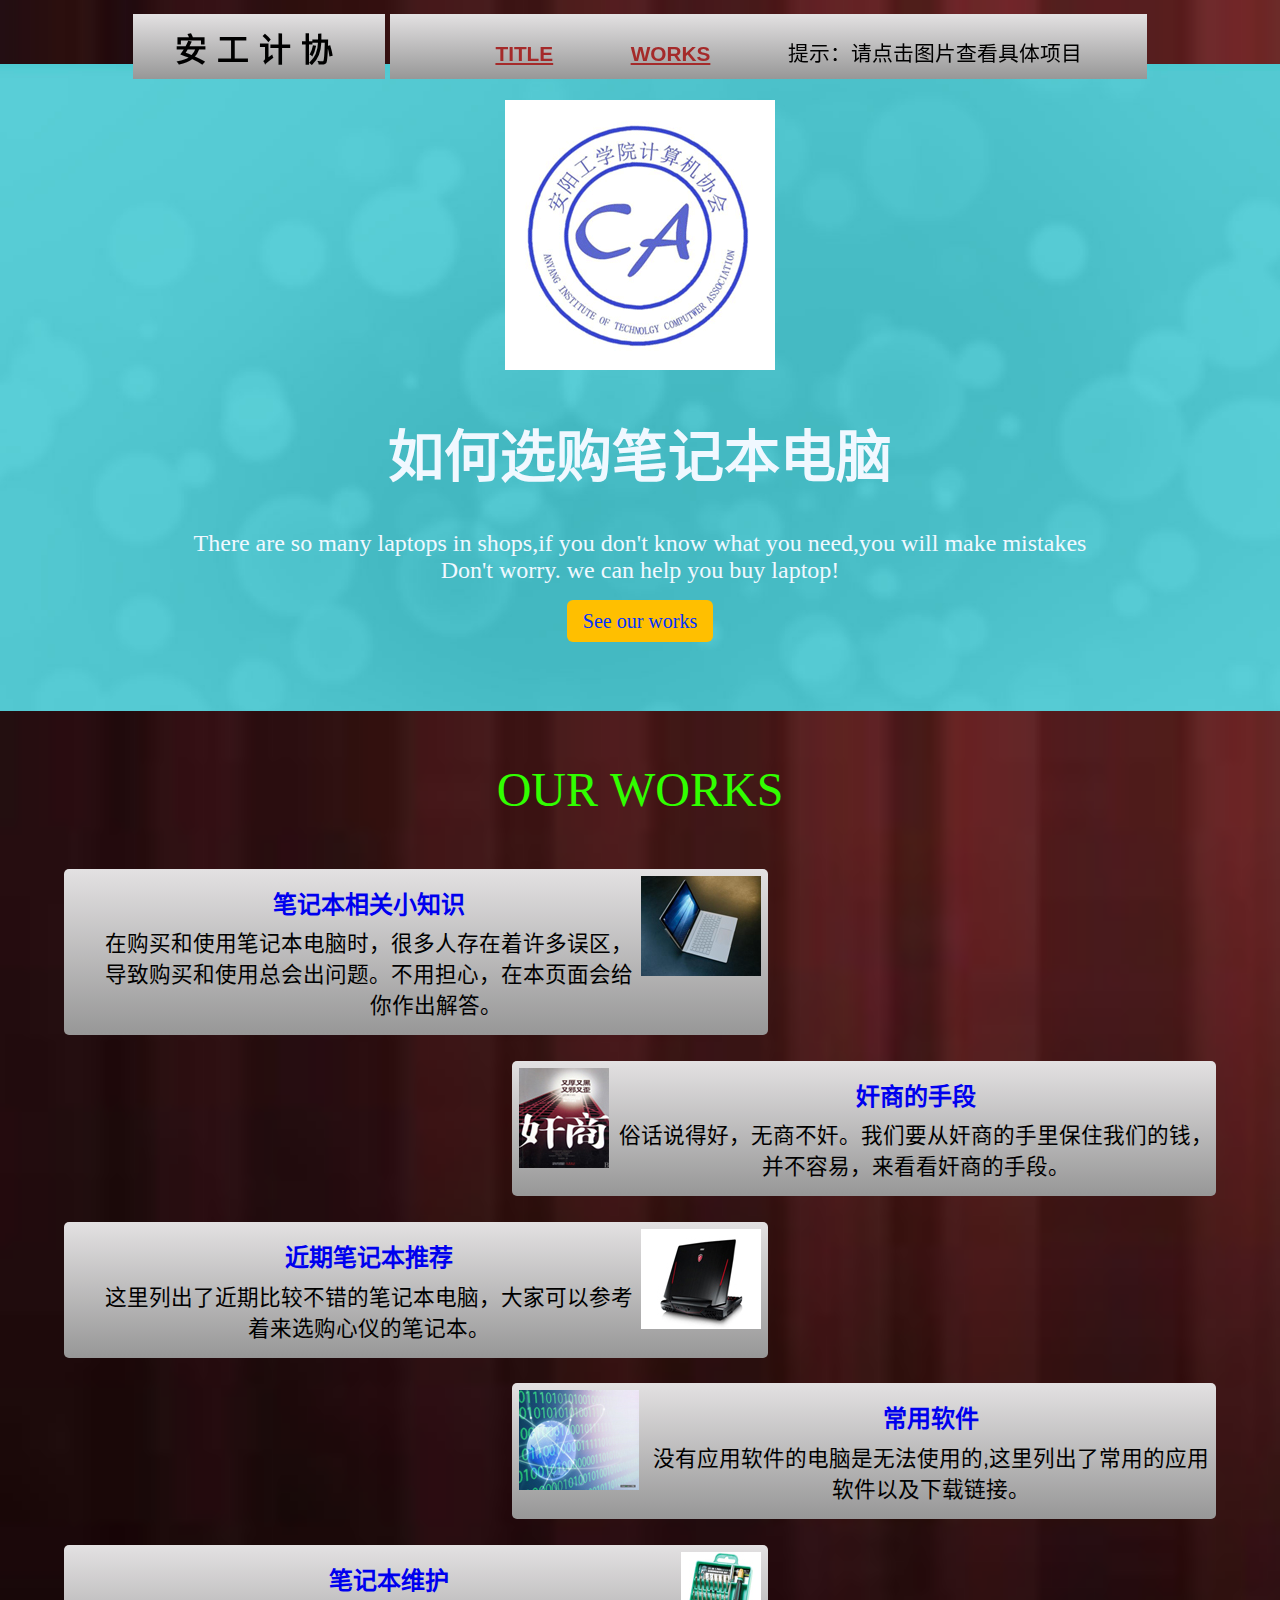
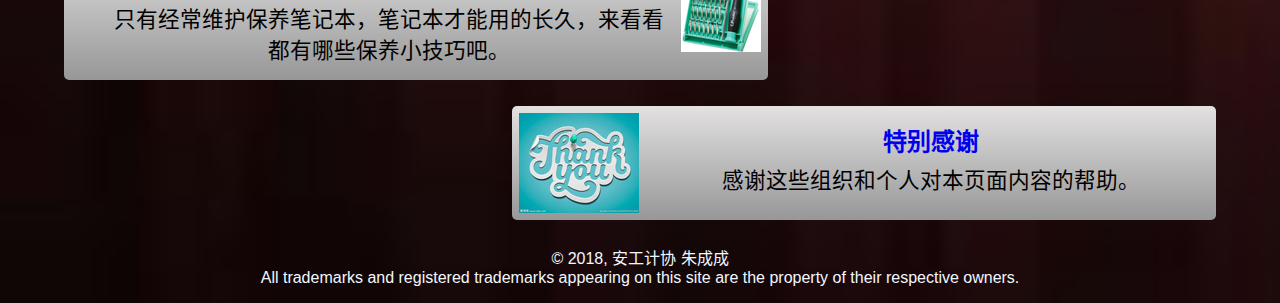
<file: index.html>
<!DOCTYPE html>
<html lang="zh-cn">

<head>
    <meta charset="UTF-8">
    <title>笔记本选购</title>
    <link rel="stylesheet" href="css/index.css">
    <link rel="icon" href="../favicon.ico" type="image/x-icon">
    <link rel="shortcut icon" href="../favicon.ico" type="image/x-icon">
</head>

<body>
    <div id="table1">
        <div class="line">
            <div id="header1">
                <h1>安工计协</h1>
            </div>
            <div id="header2">
                <ul>
                    <li class="b"><a href="#header">TITLE</a></li>
                    <li class="b"><a href="#works">WORKS</a></li>
                    <li>提示：请点击图片查看具体项目</li>
                </ul>
            </div>
        </div>
    </div>
    <div id="header">
        <img src="image/logo.gif" alt="计协标志">
        <h1>如何选购笔记本电脑</h1>
        <p>There are so many laptops in shops,if you don't know what you need,you will make mistakes
            <br> Don't worry. we can help you buy laptop!</p>
        <a href="#works" id="btn">See our works</a>
    </div>
    <div id="works">
        <h1>OUR&nbsp;WORKS</h1>
    </div>
    <div class="a">
        <a href="webs/knowledge.html" target="_self"><img src="image/surface-book.jpg" alt="微软最强笔记本surface book"></a>
        <ul>
            <h2><a href="webs/knowledge.html" target="_self">笔记本相关小知识</a></h2>
            <p>在购买和使用笔记本电脑时，很多人存在着许多误区，导致购买和使用总会出问题。不用担心，在本页面会给你作出解答。</p>
        </ul>
    </div>
    <div class="b">
        <a href="webs/profiteer.html" target="_self"><img src="image/jian-shang.jpg" alt=""></a>
        <ul>
            <h2><a href="webs/profiteer.html" target="_self">奸商的手段</a></h2>
            <p>俗话说得好，无商不奸。我们要从奸商的手里保住我们的钱，并不容易，来看看奸商的手段。</p>
        </ul>
    </div>
    <div class="a">
        <a href="webs/recommend.html" target="_self"><img src="image/GT80.jpg" alt="跨时代，里程碑式的游戏本"></a>
        <ul>
            <h2><a href="webs/recommend.html" target="_self">近期笔记本推荐</a></h2>
            <p>这里列出了近期比较不错的笔记本电脑，大家可以参考着来选购心仪的笔记本。</p>
        </ul>
    </div>
    <div class="b">
        <a href="webs/system.html" target="_self"><img src="image/system.jpg" alt=""></a>
        <ul>
            <h2><a href="webs/system.html" target="_self">常用软件</a></h2>
            <p>没有应用软件的电脑是无法使用的,这里列出了常用的应用软件以及下载链接。</p>
        </ul>
    </div>
    <div class="a">
        <a href="webs/care.html" target="_self"><img src="image/wei-hu.jpg" alt=""></a>
        <ul>
            <h2><a href="webs/care.html" target="_self">笔记本维护</a></h2>
            <p>只有经常维护保养笔记本，笔记本才能用的长久，来看看都有哪些保养小技巧吧。</p>
        </ul>
    </div>
    <div class="b">
        <a href="webs/thanks.html" target="_self"><img src="image/thanks.jpg" alt=""></a>
        <ul>
            <h2><a href="webs/thanks.html" target="_self">特别感谢</a></h2>
            <p>感谢这些组织和个人对本页面内容的帮助。</p>
        </ul>
    </div>
    <div id="footer">
        <p>© 2018, 安工计协 朱成成
            <br> All trademarks and registered trademarks appearing on this site are the property of their respective owners.</p>
    </div>
</body>

</html>
</file>
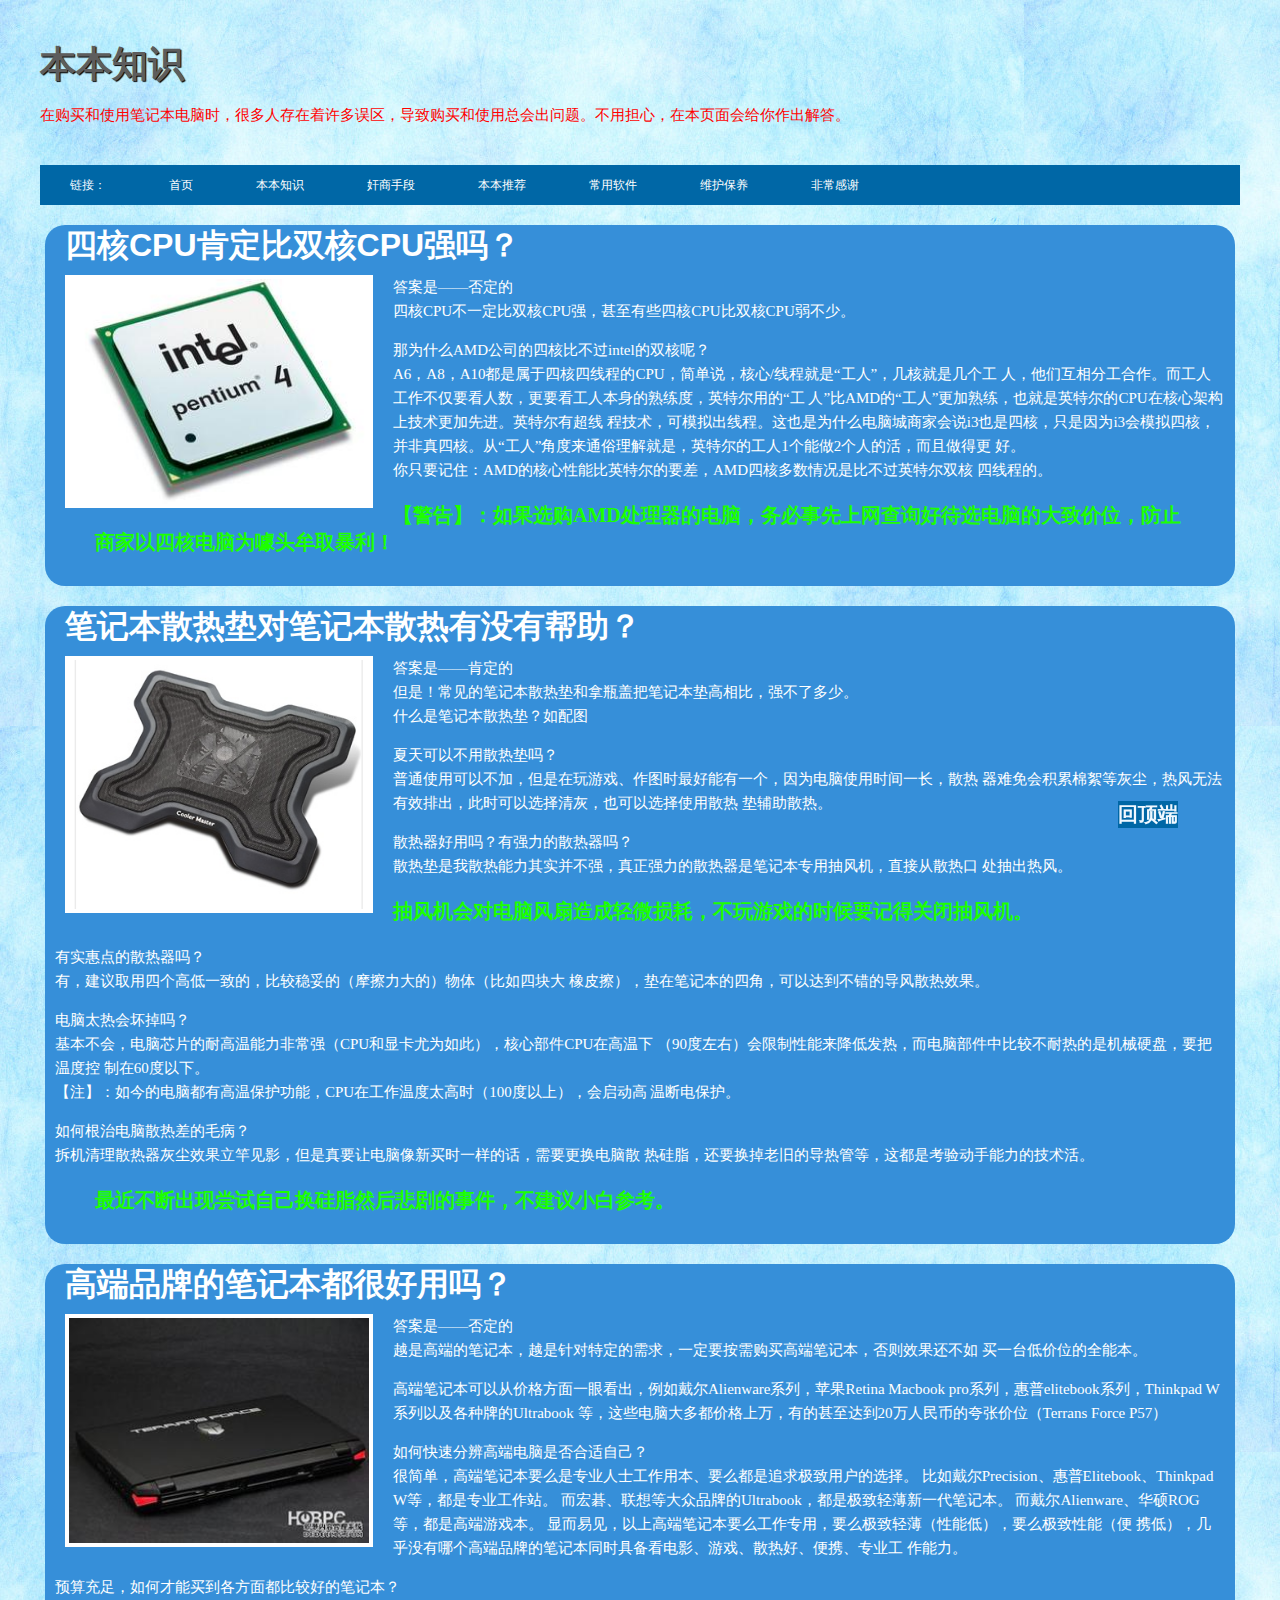
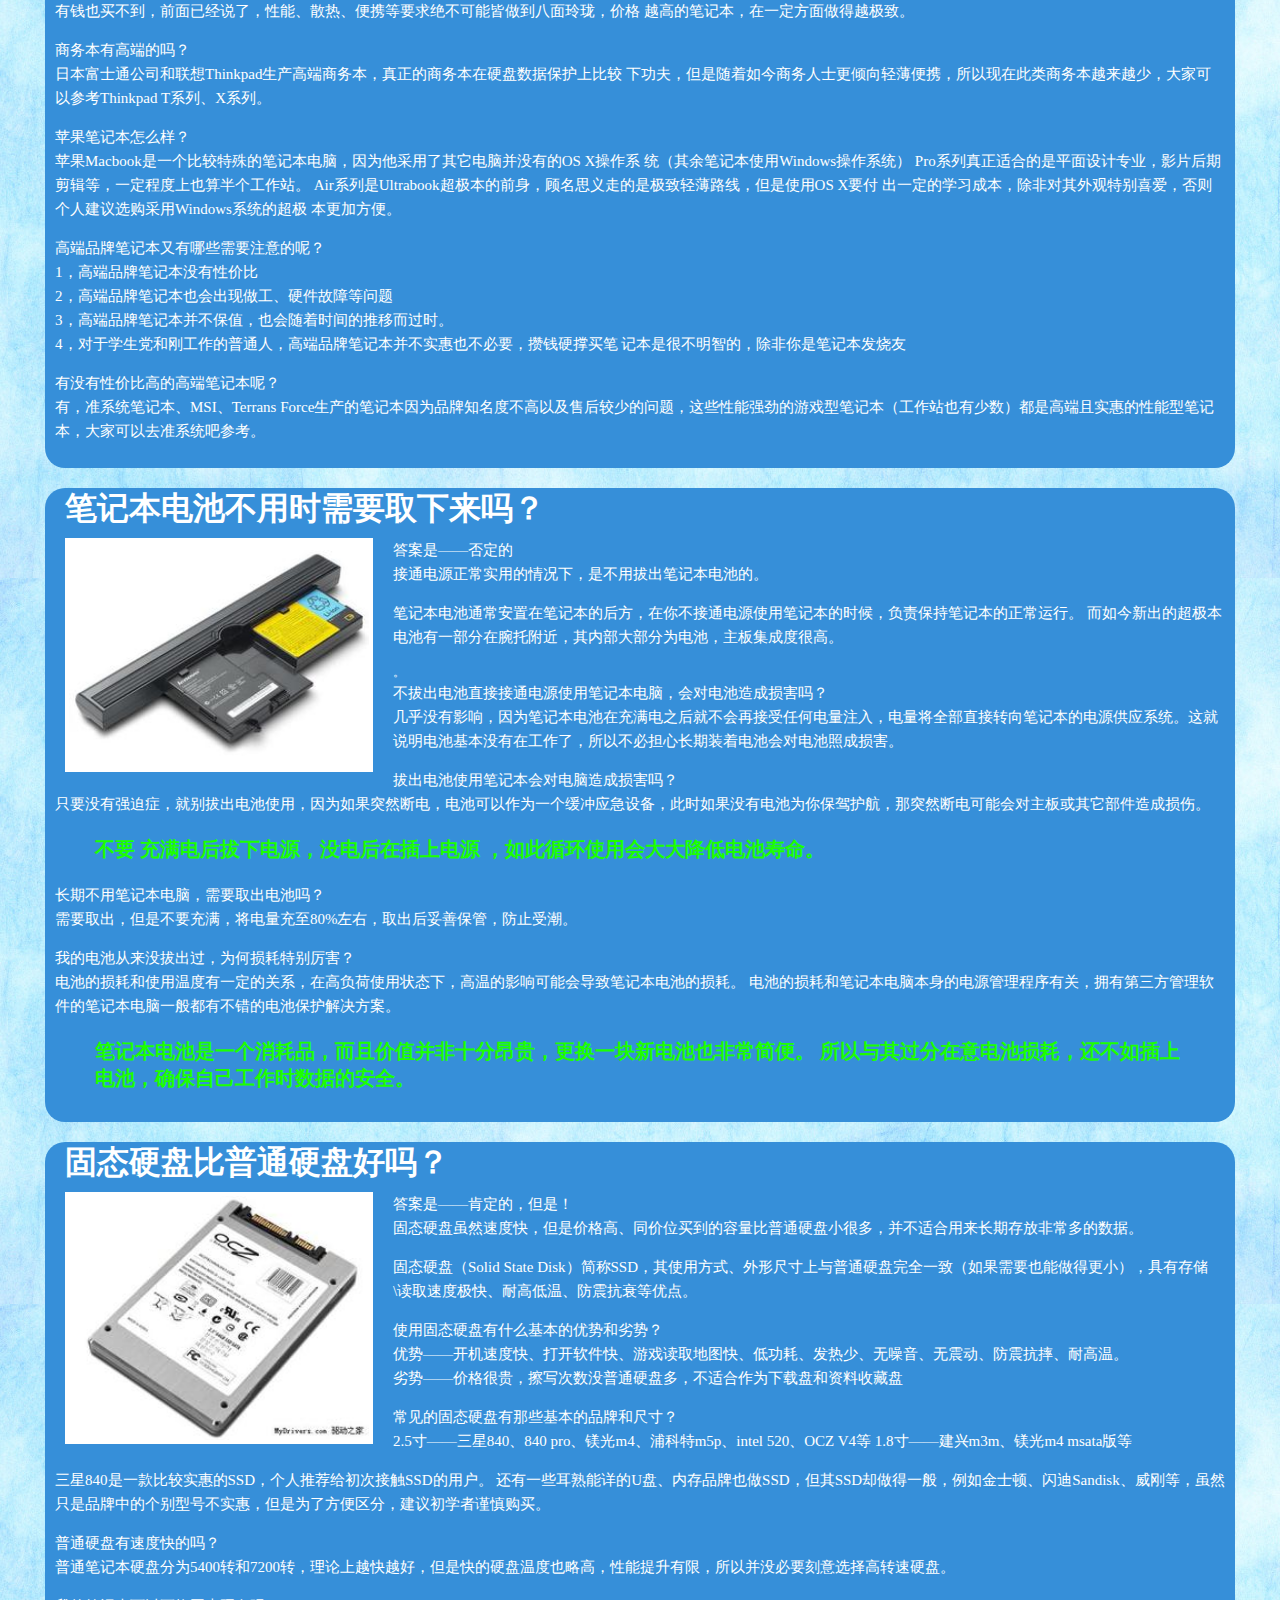
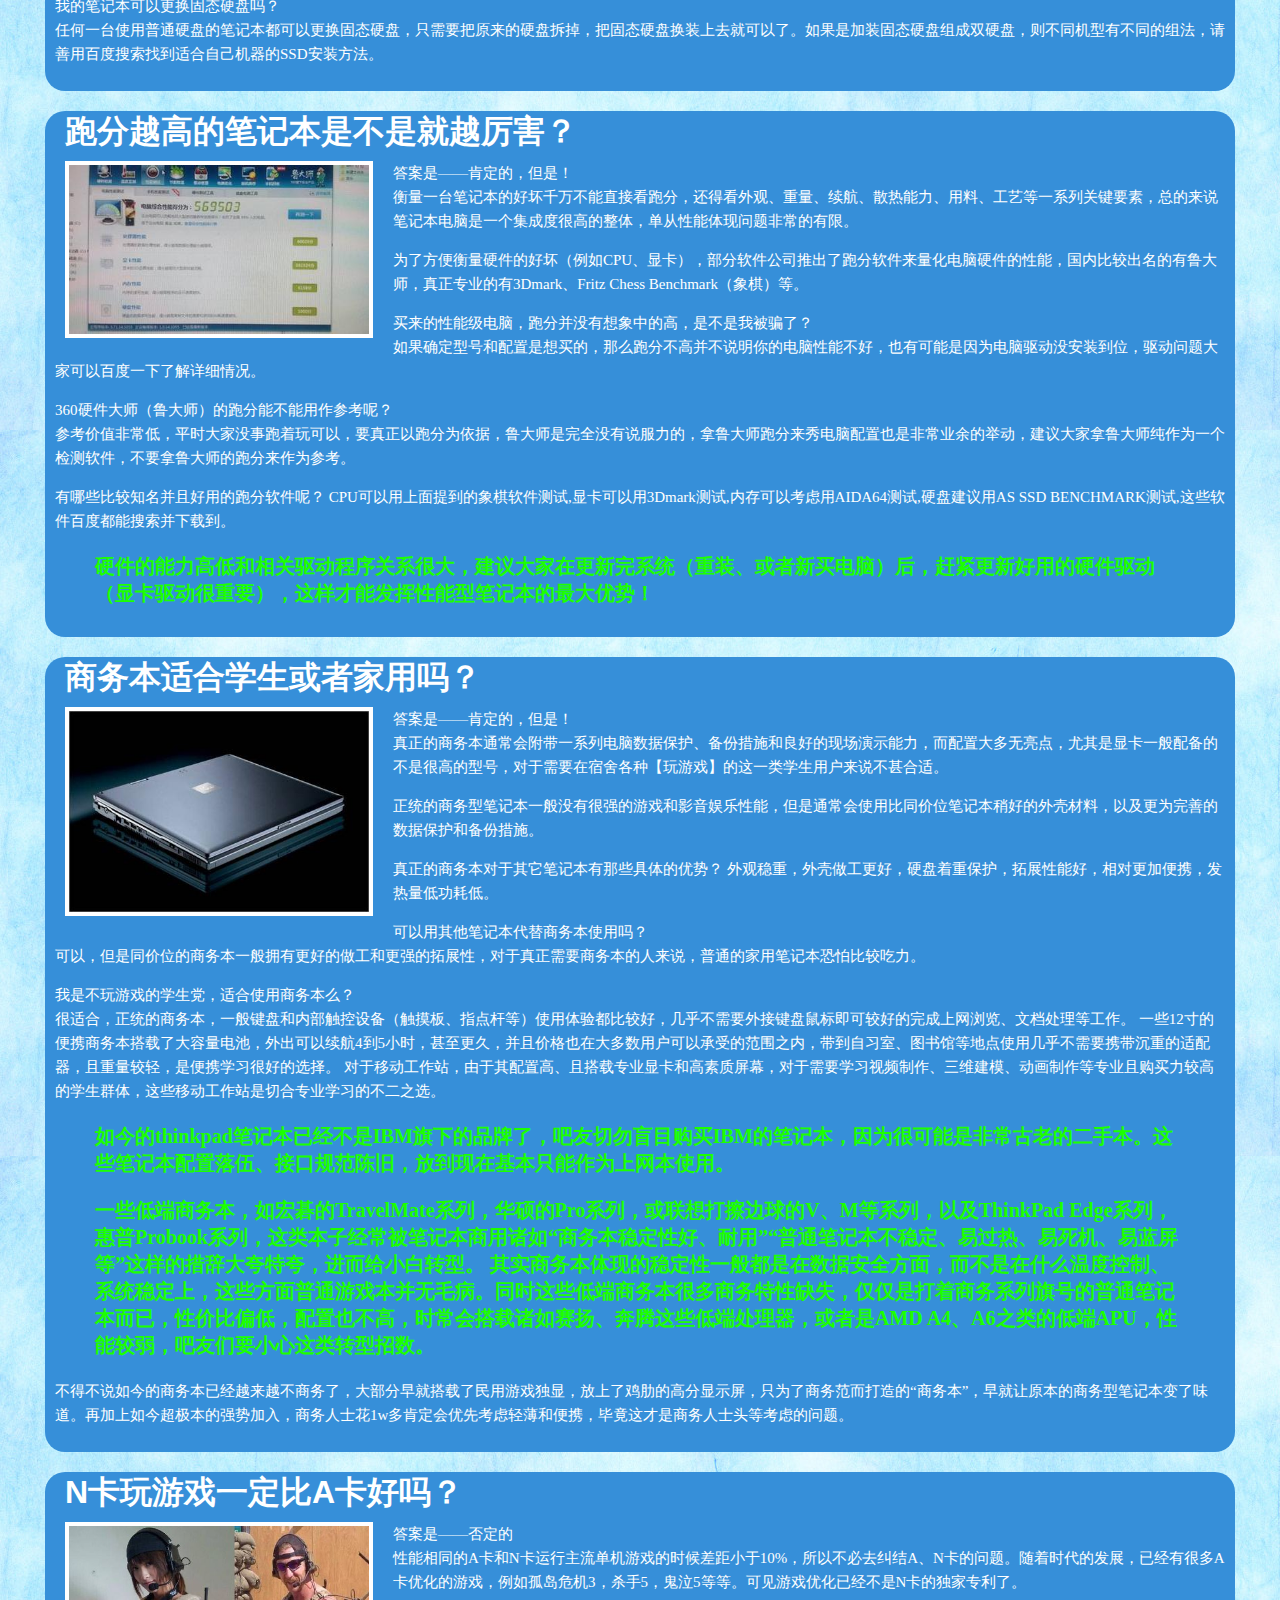
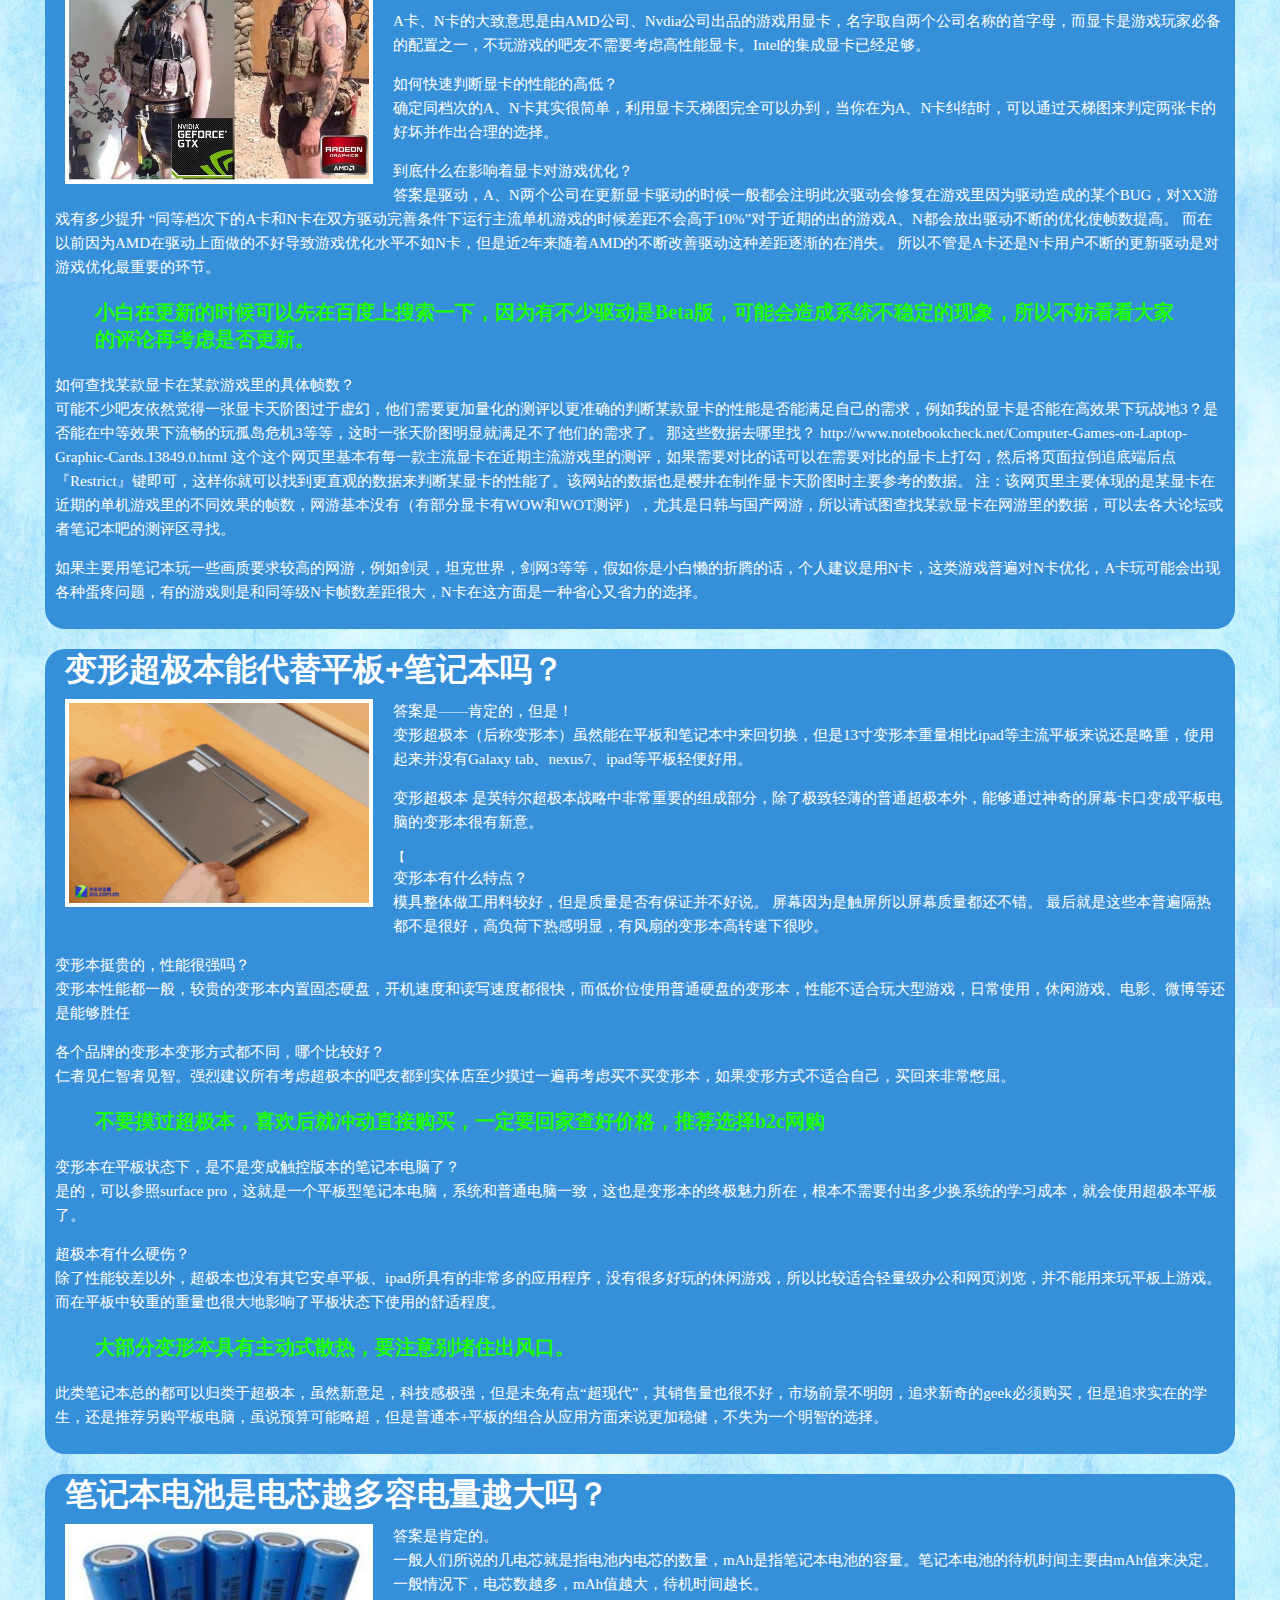
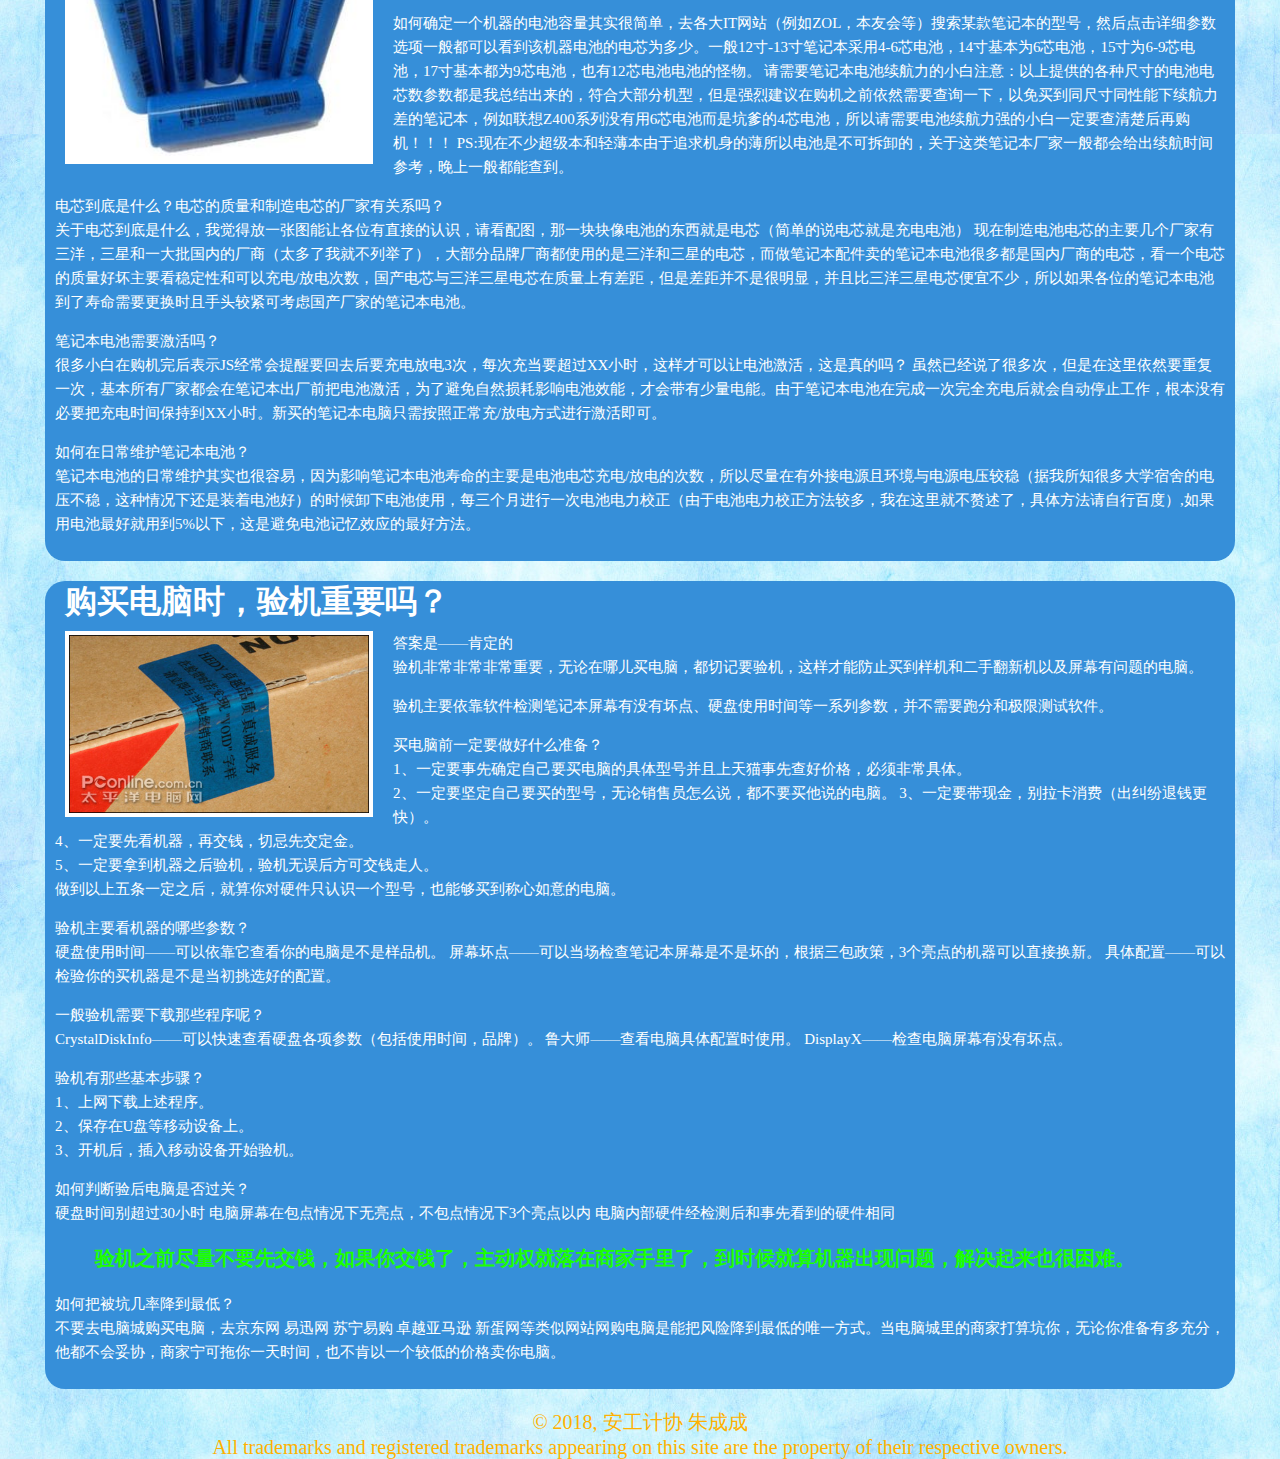
<file: webs/knowledge.html>
<!DOCTYPE html>
<html lang="en">
<head>
    <meta charset="UTF-8">
    <title>笔记本相关小知识</title>
    <link rel="icon" type="image/x-icon" href="../../favicon.ico">
    <link rel="stylesheet" href="../css/tongyong.css">
</head>
<body>
    <header>
       <h1 id="c">本本知识</h1>
       <p>在购买和使用笔记本电脑时，很多人存在着许多误区，导致购买和使用总会出问题。不用担心，在本页面会给你作出解答。</p>
    </header>
    <nav>
        <ul>
           <li class="a">链接：</li>
            <li><a href="../index.html">首页</a></li>
            <li><a href="knowledge.html">本本知识</a></li>
            <li><a href="profiteer.html">奸商手段</a></li>
            <li><a href="recommend.html">本本推荐</a></li>
            <li><a href="system.html">常用软件</a></li>
            <li><a href="care.html">维护保养</a></li>
            <li><a href="thanks.html">非常感谢</a></li>
        </ul>
    </nav>
    <div id="b">
       <p><a href="#c">回顶端</a></p> 
    </div>
    <article>
        <div class="blog">
            <h2>四核CPU肯定比双核CPU强吗？</h2>
            <ul>
            <img src="../image/cpu.jpg" alt="cpu">
            <p>答案是——否定的<br>四核CPU不一定比双核CPU强，甚至有些四核CPU比双核CPU弱不少。</p>
            <p>那为什么AMD公司的四核比不过intel的双核呢？<br>
               A6，A8，A10都是属于四核四线程的CPU，简单说，核心/线程就是“工人”，几核就是几个工                  人，他们互相分工合作。而工人工作不仅要看人数，更要看工人本身的熟练度，英特尔用的“工                人”比AMD的“工人”更加熟练，也就是英特尔的CPU在核心架构上技术更加先进。英特尔有超线                程技术，可模拟出线程。这也是为什么电脑城商家会说i3也是四核，只是因为i3会模拟四核，                并非真四核。从“工人”角度来通俗理解就是，英特尔的工人1个能做2个人的活，而且做得更                  好。
               <br>你只要记住：AMD的核心性能比英特尔的要差，AMD四核多数情况是比不过英特尔双核                  四线程的。</p>
             <blockquote>【警告】：如果选购AMD处理器的电脑，务必事先上网查询好待选电脑的大致价位，防止商家以四核电脑为噱头牟取暴利！</blockquote>
            </ul>
        </div>
        <div class="blog">
            <h2>笔记本散热垫对笔记本散热有没有帮助？</h2>
            <ul>
               <img src="../image/sanre1.jpg" alt="散热器">
                <p>答案是——肯定的<br>
                但是！常见的笔记本散热垫和拿瓶盖把笔记本垫高相比，强不了多少。<br>
                什么是笔记本散热垫？如配图<br>
                <p>夏天可以不用散热垫吗？<br>
                   普通使用可以不加，但是在玩游戏、作图时最好能有一个，因为电脑使用时间一长，散热                    器难免会积累棉絮等灰尘，热风无法有效排出，此时可以选择清灰，也可以选择使用散热                    垫辅助散热。</p>
                <p>散热器好用吗？有强力的散热器吗？<br>
                   散热垫是我散热能力其实并不强，真正强力的散热器是笔记本专用抽风机，直接从散热口                    处抽出热风。</p>
                <blockquote>抽风机会对电脑风扇造成轻微损耗，不玩游戏的时候要记得关闭抽风机。</blockquote>
                <p>有实惠点的散热器吗？<br>
                   有，建议取用四个高低一致的，比较稳妥的（摩擦力大的）物体（比如四块大                            橡皮擦），垫在笔记本的四角，可以达到不错的导风散热效果。</p>
                <p>电脑太热会坏掉吗？<br>
                   基本不会，电脑芯片的耐高温能力非常强（CPU和显卡尤为如此），核心部件CPU在高温下                   （90度左右）会限制性能来降低发热，而电脑部件中比较不耐热的是机械硬盘，要把温度控                    制在60度以下。<br>
                  【注】：如今的电脑都有高温保护功能，CPU在工作温度太高时（100度以上），会启动高                    温断电保护。</p>
                <p>如何根治电脑散热差的毛病？<br>
                   拆机清理散热器灰尘效果立竿见影，但是真要让电脑像新买时一样的话，需要更换电脑散                    热硅脂，还要换掉老旧的导热管等，这都是考验动手能力的技术活。</p>
                <blockquote>最近不断出现尝试自己换硅脂然后悲剧的事件，不建议小白参考。</blockquote>
            </ul>
        </div>
        <div class="blog">
            <h2>高端品牌的笔记本都很好用吗？</h2>
            <ul>
               <img src="../image/p57.jpg" alt="20万笔记本">
                <p>
                    答案是——否定的<br>
                    越是高端的笔记本，越是针对特定的需求，一定要按需购买高端笔记本，否则效果还不如                     买一台低价位的全能本。</p>
                <p>高端笔记本可以从价格方面一眼看出，例如戴尔Alienware系列，苹果Retina                          Macbook pro系列，惠普elitebook系列，Thinkpad W系列以及各种牌的Ultrabook                    等，这些电脑大多都价格上万，有的甚至达到20万人民币的夸张价位（Terrans Force                    P57）</p>
                <p>如何快速分辨高端电脑是否合适自己？<br>
                   很简单，高端笔记本要么是专业人士工作用本、要么都是追求极致用户的选择。
                   比如戴尔Precision、惠普Elitebook、Thinkpad W等，都是专业工作站。
                   而宏碁、联想等大众品牌的Ultrabook，都是极致轻薄新一代笔记本。
                   而戴尔Alienware、华硕ROG等，都是高端游戏本。
                   显而易见，以上高端笔记本要么工作专用，要么极致轻薄（性能低），要么极致性能（便                    携低），几乎没有哪个高端品牌的笔记本同时具备看电影、游戏、散热好、便携、专业工                    作能力。</p>
                <p>预算充足，如何才能买到各方面都比较好的笔记本？<br>
                   有钱也买不到，前面已经说了，性能、散热、便携等要求绝不可能皆做到八面玲珑，价格                    越高的笔记本，在一定方面做得越极致。</p>
                <p>商务本有高端的吗？<br>
                   日本富士通公司和联想Thinkpad生产高端商务本，真正的商务本在硬盘数据保护上比较                    下功夫，但是随着如今商务人士更倾向轻薄便携，所以现在此类商务本越来越少，大家可                    以参考Thinkpad T系列、X系列。</p>
                <p>苹果笔记本怎么样？<br>
                   苹果Macbook是一个比较特殊的笔记本电脑，因为他采用了其它电脑并没有的OS X操作系                    统（其余笔记本使用Windows操作系统）
                   Pro系列真正适合的是平面设计专业，影片后期剪辑等，一定程度上也算半个工作站。
                   Air系列是Ultrabook超极本的前身，顾名思义走的是极致轻薄路线，但是使用OS X要付                    出一定的学习成本，除非对其外观特别喜爱，否则个人建议选购采用Windows系统的超极                    本更加方便。</p>
                <p>高端品牌笔记本又有哪些需要注意的呢？<br>
                    1，高端品牌笔记本没有性价比<br>
                    2，高端品牌笔记本也会出现做工、硬件故障等问题<br>
                    3，高端品牌笔记本并不保值，也会随着时间的推移而过时。<br>
                    4，对于学生党和刚工作的普通人，高端品牌笔记本并不实惠也不必要，攒钱硬撑买笔                       记本是很不明智的，除非你是笔记本发烧友<br>
                </p>

                <p>有没有性价比高的高端笔记本呢？<br>
有，准系统笔记本、MSI、Terrans Force生产的笔记本因为品牌知名度不高以及售后较少的问题，这些性能强劲的游戏型笔记本（工作站也有少数）都是高端且实惠的性能型笔记本，大家可以去准系统吧参考。</p>
                
            </ul>
        </div>
        <div class="blog">
            <h2>笔记本电池不用时需要取下来吗？</h2>
            <ul>
               <img src="../image/dian.jpg" alt="电池">
                <p>
                    答案是——否定的<br>
                    接通电源正常实用的情况下，是不用拔出笔记本电池的。</p>

<p>笔记本电池通常安置在笔记本的后方，在你不接通电源使用笔记本的时候，负责保持笔记本的正常运行。
而如今新出的超极本电池有一部分在腕托附近，其内部大部分为电池，主板集成度很高。</p>。

<p>不拔出电池直接接通电源使用笔记本电脑，会对电池造成损害吗？<br>
几乎没有影响，因为笔记本电池在充满电之后就不会再接受任何电量注入，电量将全部直接转向笔记本的电源供应系统。这就说明电池基本没有在工作了，所以不必担心长期装着电池会对电池照成损害。</p>

<p>拔出电池使用笔记本会对电脑造成损害吗？<br>
只要没有强迫症，就别拔出电池使用，因为如果突然断电，电池可以作为一个缓冲应急设备，此时如果没有电池为你保驾护航，那突然断电可能会对主板或其它部件造成损伤。</p>
<blockquote>不要 充满电后拔下电源，没电后在插上电源 ，如此循环使用会大大降低电池寿命。</blockquote>

<p>长期不用笔记本电脑，需要取出电池吗？<br>
需要取出，但是不要充满，将电量充至80%左右，取出后妥善保管，防止受潮。</p>

<p>我的电池从来没拔出过，为何损耗特别厉害？<br>
电池的损耗和使用温度有一定的关系，在高负荷使用状态下，高温的影响可能会导致笔记本电池的损耗。
电池的损耗和笔记本电脑本身的电源管理程序有关，拥有第三方管理软件的笔记本电脑一般都有不错的电池保护解决方案。</p>


<blockquote>笔记本电池是一个消耗品，而且价值并非十分昂贵，更换一块新电池也非常简便。
所以与其过分在意电池损耗，还不如插上电池，确保自己工作时数据的安全。</blockquote>      
            </ul>
        </div>
        <div class="blog">
            <h2>固态硬盘比普通硬盘好吗？</h2>
            <ul>
               <img src="../image/gu.jpg" alt="">
                <p>
                    答案是——肯定的，但是！<br>

固态硬盘虽然速度快，但是价格高、同价位买到的容量比普通硬盘小很多，并不适合用来长期存放非常多的数据。</p>

<p>固态硬盘（Solid State Disk）简称SSD，其使用方式、外形尺寸上与普通硬盘完全一致（如果需要也能做得更小），具有存储\读取速度极快、耐高低温、防震抗衰等优点。</p>

<p>使用固态硬盘有什么基本的优势和劣势？<br>
优势——开机速度快、打开软件快、游戏读取地图快、低功耗、发热少、无噪音、无震动、防震抗摔、耐高温。<br>
劣势——价格很贵，擦写次数没普通硬盘多，不适合作为下载盘和资料收藏盘</p>

<p>常见的固态硬盘有那些基本的品牌和尺寸？<br>
2.5寸——三星840、840 pro、镁光m4、浦科特m5p、intel 520、OCZ V4等
1.8寸——建兴m3m、镁光m4 msata版等</p>

<p>三星840是一款比较实惠的SSD，个人推荐给初次接触SSD的用户。
还有一些耳熟能详的U盘、内存品牌也做SSD，但其SSD却做得一般，例如金士顿、闪迪Sandisk、威刚等，虽然只是品牌中的个别型号不实惠，但是为了方便区分，建议初学者谨慎购买。</p>

<p>普通硬盘有速度快的吗？<br>
普通笔记本硬盘分为5400转和7200转，理论上越快越好，但是快的硬盘温度也略高，性能提升有限，所以并没必要刻意选择高转速硬盘。</p>

<p>我的笔记本可以更换固态硬盘吗？<br>
任何一台使用普通硬盘的笔记本都可以更换固态硬盘，只需要把原来的硬盘拆掉，把固态硬盘换装上去就可以了。如果是加装固态硬盘组成双硬盘，则不同机型有不同的组法，请善用百度搜索找到适合自己机器的SSD安装方法。</p>
            </ul>
        </div>
        <div class="blog">
            <h2>跑分越高的笔记本是不是就越厉害？</h2>
            <ul>
               <img src="../image/pao.jpg" alt="">
                <p>答案是——肯定的，但是！<br>
衡量一台笔记本的好坏千万不能直接看跑分，还得看外观、重量、续航、散热能力、用料、工艺等一系列关键要素，总的来说笔记本电脑是一个集成度很高的整体，单从性能体现问题非常的有限。</p>

<p>为了方便衡量硬件的好坏（例如CPU、显卡），部分软件公司推出了跑分软件来量化电脑硬件的性能，国内比较出名的有鲁大师，真正专业的有3Dmark、Fritz Chess Benchmark（象棋）等。</p>

<p>买来的性能级电脑，跑分并没有想象中的高，是不是我被骗了？<br>
如果确定型号和配置是想买的，那么跑分不高并不说明你的电脑性能不好，也有可能是因为电脑驱动没安装到位，驱动问题大家可以百度一下了解详细情况。</p>

<p>360硬件大师（鲁大师）的跑分能不能用作参考呢？<br>
参考价值非常低，平时大家没事跑着玩可以，要真正以跑分为依据，鲁大师是完全没有说服力的，拿鲁大师跑分来秀电脑配置也是非常业余的举动，建议大家拿鲁大师纯作为一个检测软件，不要拿鲁大师的跑分来作为参考。</p>

<p>有哪些比较知名并且好用的跑分软件呢？
CPU可以用上面提到的象棋软件测试,显卡可以用3Dmark测试,内存可以考虑用AIDA64测试,硬盘建议用AS SSD BENCHMARK测试,这些软件百度都能搜索并下载到。</p>

<blockquote>硬件的能力高低和相关驱动程序关系很大，建议大家在更新完系统（重装、或者新买电脑）后，赶紧更新好用的硬件驱动（显卡驱动很重要），这样才能发挥性能型笔记本的最大优势！</blockquote>
            </ul>
        </div>
        <div class="blog">
            <h2>商务本适合学生或者家用吗？</h2>
            <ul>
               <img src="../image/shang.jpg" alt="">
                <p>
                    答案是——肯定的，但是！<br>

                    真正的商务本通常会附带一系列电脑数据保护、备份措施和良好的现场演示能力，而配置大多无亮点，尤其是显卡一般配备的不是很高的型号，对于需要在宿舍各种【玩游戏】的这一类学生用户来说不甚合适。</p>

<p>正统的商务型笔记本一般没有很强的游戏和影音娱乐性能，但是通常会使用比同价位笔记本稍好的外壳材料，以及更为完善的数据保护和备份措施。</p>
<p>真正的商务本对于其它笔记本有那些具体的优势？
外观稳重，外壳做工更好，硬盘着重保护，拓展性能好，相对更加便携，发热量低功耗低。</p>

<p>可以用其他笔记本代替商务本使用吗？<br>
可以，但是同价位的商务本一般拥有更好的做工和更强的拓展性，对于真正需要商务本的人来说，普通的家用笔记本恐怕比较吃力。</p>

<p>我是不玩游戏的学生党，适合使用商务本么？<br>
很适合，正统的商务本，一般键盘和内部触控设备（触摸板、指点杆等）使用体验都比较好，几乎不需要外接键盘鼠标即可较好的完成上网浏览、文档处理等工作。
一些12寸的便携商务本搭载了大容量电池，外出可以续航4到5小时，甚至更久，并且价格也在大多数用户可以承受的范围之内，带到自习室、图书馆等地点使用几乎不需要携带沉重的适配器，且重量较轻，是便携学习很好的选择。
对于移动工作站，由于其配置高、且搭载专业显卡和高素质屏幕，对于需要学习视频制作、三维建模、动画制作等专业且购买力较高的学生群体，这些移动工作站是切合专业学习的不二之选。</p>

<blockquote>如今的thinkpad笔记本已经不是IBM旗下的品牌了，吧友切勿盲目购买IBM的笔记本，因为很可能是非常古老的二手本。这些笔记本配置落伍、接口规范陈旧，放到现在基本只能作为上网本使用。</blockquote>


<blockquote>一些低端商务本，如宏碁的TravelMate系列，华硕的Pro系列，或联想打擦边球的V、M等系列，以及ThinkPad Edge系列，惠普Probook系列，这类本子经常被笔记本商用诸如“商务本稳定性好、耐用”“普通笔记本不稳定、易过热、易死机、易蓝屏等”这样的措辞大夸特夸，进而给小白转型。
其实商务本体现的稳定性一般都是在数据安全方面，而不是在什么温度控制、系统稳定上，这些方面普通游戏本并无毛病。同时这些低端商务本很多商务特性缺失，仅仅是打着商务系列旗号的普通笔记本而已，性价比偏低，配置也不高，时常会搭载诸如赛扬、奔腾这些低端处理器，或者是AMD A4、A6之类的低端APU，性能较弱，吧友们要小心这类转型招数。</blockquote>


<p>不得不说如今的商务本已经越来越不商务了，大部分早就搭载了民用游戏独显，放上了鸡肋的高分显示屏，只为了商务范而打造的“商务本”，早就让原本的商务型笔记本变了味道。再加上如今超极本的强势加入，商务人士花1w多肯定会优先考虑轻薄和便携，毕竟这才是商务人士头等考虑的问题。</p>
                
            </ul>
        </div>
        <div class="blog">
            <h2>N卡玩游戏一定比A卡好吗？</h2>
            <ul>
               <img src="../image/AN.jpg" alt="">
                <p>
                    答案是——否定的<br>

性能相同的A卡和N卡运行主流单机游戏的时候差距小于10%，所以不必去纠结A、N卡的问题。随着时代的发展，已经有很多A卡优化的游戏，例如孤岛危机3，杀手5，鬼泣5等等。可见游戏优化已经不是N卡的独家专利了。</p>

<p>A卡、N卡的大致意思是由AMD公司、Nvdia公司出品的游戏用显卡，名字取自两个公司名称的首字母，而显卡是游戏玩家必备的配置之一，不玩游戏的吧友不需要考虑高性能显卡。Intel的集成显卡已经足够。</p>

<p>如何快速判断显卡的性能的高低？<br>
确定同档次的A、N卡其实很简单，利用显卡天梯图完全可以办到，当你在为A、N卡纠结时，可以通过天梯图来判定两张卡的好坏并作出合理的选择。</p>
<p>到底什么在影响着显卡对游戏优化？<br>
答案是驱动，A、N两个公司在更新显卡驱动的时候一般都会注明此次驱动会修复在游戏里因为驱动造成的某个BUG，对XX游戏有多少提升
“同等档次下的A卡和N卡在双方驱动完善条件下运行主流单机游戏的时候差距不会高于10%”对于近期的出的游戏A、N都会放出驱动不断的优化使帧数提高。

而在以前因为AMD在驱动上面做的不好导致游戏优化水平不如N卡，但是近2年来随着AMD的不断改善驱动这种差距逐渐的在消失。
所以不管是A卡还是N卡用户不断的更新驱动是对游戏优化最重要的环节。</p>

<blockquote>小白在更新的时候可以先在百度上搜索一下，因为有不少驱动是Beta版，可能会造成系统不稳定的现象，所以不妨看看大家的评论再考虑是否更新。</blockquote>

<p>如何查找某款显卡在某款游戏里的具体帧数？<br>
可能不少吧友依然觉得一张显卡天阶图过于虚幻，他们需要更加量化的测评以更准确的判断某款显卡的性能是否能满足自己的需求，例如我的显卡是否能在高效果下玩战地3？是否能在中等效果下流畅的玩孤岛危机3等等，这时一张天阶图明显就满足不了他们的需求了。
那这些数据去哪里找？
http://www.notebookcheck.net/Computer-Games-on-Laptop-Graphic-Cards.13849.0.html
这个这个网页里基本有每一款主流显卡在近期主流游戏里的测评，如果需要对比的话可以在需要对比的显卡上打勾，然后将页面拉倒追底端后点『Restrict』键即可，这样你就可以找到更直观的数据来判断某显卡的性能了。该网站的数据也是樱井在制作显卡天阶图时主要参考的数据。
注：该网页里主要体现的是某显卡在近期的单机游戏里的不同效果的帧数，网游基本没有（有部分显卡有WOW和WOT测评），尤其是日韩与国产网游，所以请试图查找某款显卡在网游里的数据，可以去各大论坛或者笔记本吧的测评区寻找。</p>

<p>如果主要用笔记本玩一些画质要求较高的网游，例如剑灵，坦克世界，剑网3等等，假如你是小白懒的折腾的话，个人建议是用N卡，这类游戏普遍对N卡优化，A卡玩可能会出现各种蛋疼问题，有的游戏则是和同等级N卡帧数差距很大，N卡在这方面是一种省心又省力的选择。</p>
            </ul>
        </div>
        <div class="blog">
            <h2>变形超极本能代替平板+笔记本吗？</h2>
            <ul>
               <img src="../image/bian.jpg" alt="">
                <p>
                    答案是——肯定的，但是！<br>
变形超极本（后称变形本）虽然能在平板和笔记本中来回切换，但是13寸变形本重量相比ipad等主流平板来说还是略重，使用起来并没有Galaxy tab、nexus7、ipad等平板轻便好用。</p>

<p>变形超极本 是英特尔超极本战略中非常重要的组成部分，除了极致轻薄的普通超极本外，能够通过神奇的屏幕卡口变成平板电脑的变形本很有新意。</p>【

<p>变形本有什么特点？<br>
模具整体做工用料较好，但是质量是否有保证并不好说。
屏幕因为是触屏所以屏幕质量都还不错。
最后就是这些本普遍隔热都不是很好，高负荷下热感明显，有风扇的变形本高转速下很吵。</p>

<p>变形本挺贵的，性能很强吗？<br>
变形本性能都一般，较贵的变形本内置固态硬盘，开机速度和读写速度都很快，而低价位使用普通硬盘的变形本，性能不适合玩大型游戏，日常使用，休闲游戏、电影、微博等还是能够胜任</p>

<p>各个品牌的变形本变形方式都不同，哪个比较好？<br>
仁者见仁智者见智。强烈建议所有考虑超极本的吧友都到实体店至少摸过一遍再考虑买不买变形本，如果变形方式不适合自己，买回来非常憋屈。
</p>
<blockquote>不要摸过超极本，喜欢后就冲动直接购买，一定要回家查好价格，推荐选择b2c网购</blockquote>

<p>变形本在平板状态下，是不是变成触控版本的笔记本电脑了？<br>
是的，可以参照surface pro，这就是一个平板型笔记本电脑，系统和普通电脑一致，这也是变形本的终极魅力所在，根本不需要付出多少换系统的学习成本，就会使用超极本平板了。</p>

<p>超极本有什么硬伤？<br>
除了性能较差以外，超极本也没有其它安卓平板、ipad所具有的非常多的应用程序，没有很多好玩的休闲游戏，所以比较适合轻量级办公和网页浏览，并不能用来玩平板上游戏。而在平板中较重的重量也很大地影响了平板状态下使用的舒适程度。
</p>
<blockquote>大部分变形本具有主动式散热，要注意别堵住出风口。</blockquote>

<p>此类笔记本总的都可以归类于超极本，虽然新意足，科技感极强，但是未免有点“超现代”，其销售量也很不好，市场前景不明朗，追求新奇的geek必须购买，但是追求实在的学生，还是推荐另购平板电脑，虽说预算可能略超，但是普通本+平板的组合从应用方面来说更加稳健，不失为一个明智的选择。</p>
            </ul>
        </div>
        <div class="blog">
            <h2>笔记本电池是电芯越多容电量越大吗？</h2>
            <ul>
               <img src="../image/dianxin.jpg" alt="">
                <p>
                    答案是肯定的。<br>
一般人们所说的几电芯就是指电池内电芯的数量，mAh是指笔记本电池的容量。笔记本电池的待机时间主要由mAh值来决定。一般情况下，电芯数越多，mAh值越大，待机时间越长。</p>
<p>如何确定一个机器的电池容量其实很简单，去各大IT网站（例如ZOL，本友会等）搜索某款笔记本的型号，然后点击详细参数选项一般都可以看到该机器电池的电芯为多少。一般12寸-13寸笔记本采用4-6芯电池，14寸基本为6芯电池，15寸为6-9芯电池，17寸基本都为9芯电池，也有12芯电池电池的怪物。
请需要笔记本电池续航力的小白注意：以上提供的各种尺寸的电池电芯数参数都是我总结出来的，符合大部分机型，但是强烈建议在购机之前依然需要查询一下，以免买到同尺寸同性能下续航力差的笔记本，例如联想Z400系列没有用6芯电池而是坑爹的4芯电池，所以请需要电池续航力强的小白一定要查清楚后再购机！！！
PS:现在不少超级本和轻薄本由于追求机身的薄所以电池是不可拆卸的，关于这类笔记本厂家一般都会给出续航时间参考，晚上一般都能查到。</p>


<p>电芯到底是什么？电芯的质量和制造电芯的厂家有关系吗？<br>
关于电芯到底是什么，我觉得放一张图能让各位有直接的认识，请看配图，那一块块像电池的东西就是电芯（简单的说电芯就是充电电池）
现在制造电池电芯的主要几个厂家有三洋，三星和一大批国内的厂商（太多了我就不列举了），大部分品牌厂商都使用的是三洋和三星的电芯，而做笔记本配件卖的笔记本电池很多都是国内厂商的电芯，看一个电芯的质量好坏主要看稳定性和可以充电/放电次数，国产电芯与三洋三星电芯在质量上有差距，但是差距并不是很明显，并且比三洋三星电芯便宜不少，所以如果各位的笔记本电池到了寿命需要更换时且手头较紧可考虑国产厂家的笔记本电池。</p>


<p>笔记本电池需要激活吗？<br>
很多小白在购机完后表示JS经常会提醒要回去后要充电放电3次，每次充当要超过XX小时，这样才可以让电池激活，这是真的吗？
虽然已经说了很多次，但是在这里依然要重复一次，基本所有厂家都会在笔记本出厂前把电池激活，为了避免自然损耗影响电池效能，才会带有少量电能。由于笔记本电池在完成一次完全充电后就会自动停止工作，根本没有必要把充电时间保持到XX小时。新买的笔记本电脑只需按照正常充/放电方式进行激活即可。</p>


<p>如何在日常维护笔记本电池？<br>
笔记本电池的日常维护其实也很容易，因为影响笔记本电池寿命的主要是电池电芯充电/放电的次数，所以尽量在有外接电源且环境与电源电压较稳（据我所知很多大学宿舍的电压不稳，这种情况下还是装着电池好）的时候卸下电池使用，每三个月进行一次电池电力校正（由于电池电力校正方法较多，我在这里就不赘述了，具体方法请自行百度）,如果用电池最好就用到5%以下，这是避免电池记忆效应的最好方法。</p>

            </ul>
        </div>
        <div class="blog">
            <h2>购买电脑时，验机重要吗？</h2>
            <ul>
               <img src="../image/yan.jpg" alt="">
                <p>
                    答案是——肯定的<br>

验机非常非常非常重要，无论在哪儿买电脑，都切记要验机，这样才能防止买到样机和二手翻新机以及屏幕有问题的电脑。</p>

<p>验机主要依靠软件检测笔记本屏幕有没有坏点、硬盘使用时间等一系列参数，并不需要跑分和极限测试软件。</p>
<p>买电脑前一定要做好什么准备？<br>
1、一定要事先确定自己要买电脑的具体型号并且上天猫事先查好价格，必须非常具体。<br>
2、一定要坚定自己要买的型号，无论销售员怎么说，都不要买他说的电脑。
3、一定要带现金，别拉卡消费（出纠纷退钱更快）。<br>
4、一定要先看机器，再交钱，切忌先交定金。<br>
5、一定要拿到机器之后验机，验机无误后方可交钱走人。<br>
做到以上五条一定之后，就算你对硬件只认识一个型号，也能够买到称心如意的电脑。
</p>
<p>验机主要看机器的哪些参数？<br>
硬盘使用时间——可以依靠它查看你的电脑是不是样品机。
屏幕坏点——可以当场检查笔记本屏幕是不是坏的，根据三包政策，3个亮点的机器可以直接换新。
具体配置——可以检验你的买机器是不是当初挑选好的配置。</p>

<p>一般验机需要下载那些程序呢？<br>
CrystalDiskInfo——可以快速查看硬盘各项参数（包括使用时间，品牌）。
鲁大师——查看电脑具体配置时使用。
DisplayX——检查电脑屏幕有没有坏点。</p>
<p>验机有那些基本步骤？<br>
1、上网下载上述程序。<br>
2、保存在U盘等移动设备上。<br>
3、开机后，插入移动设备开始验机。<br></p>

<p>如何判断验后电脑是否过关？<br>
硬盘时间别超过30小时
电脑屏幕在包点情况下无亮点，不包点情况下3个亮点以内
电脑内部硬件经检测后和事先看到的硬件相同</p>

<blockquote>验机之前尽量不要先交钱，如果你交钱了，主动权就落在商家手里了，到时候就算机器出现问题，解决起来也很困难。</blockquote>

<p>如何把被坑几率降到最低？<br>
不要去电脑城购买电脑，去京东网 易迅网 苏宁易购 卓越亚马逊 新蛋网等类似网站网购电脑是能把风险降到最低的唯一方式。当电脑城里的商家打算坑你，无论你准备有多充分，他都不会妥协，商家宁可拖你一天时间，也不肯以一个较低的价格卖你电脑。</p>
            </ul>
        </div>
    </article>
    <footer>
        <p>© 2018, 安工计协 朱成成
            <br> All trademarks and registered trademarks appearing on this site are the property of their respective owners.</p>
    </footer>
</body>
</html>
</file>
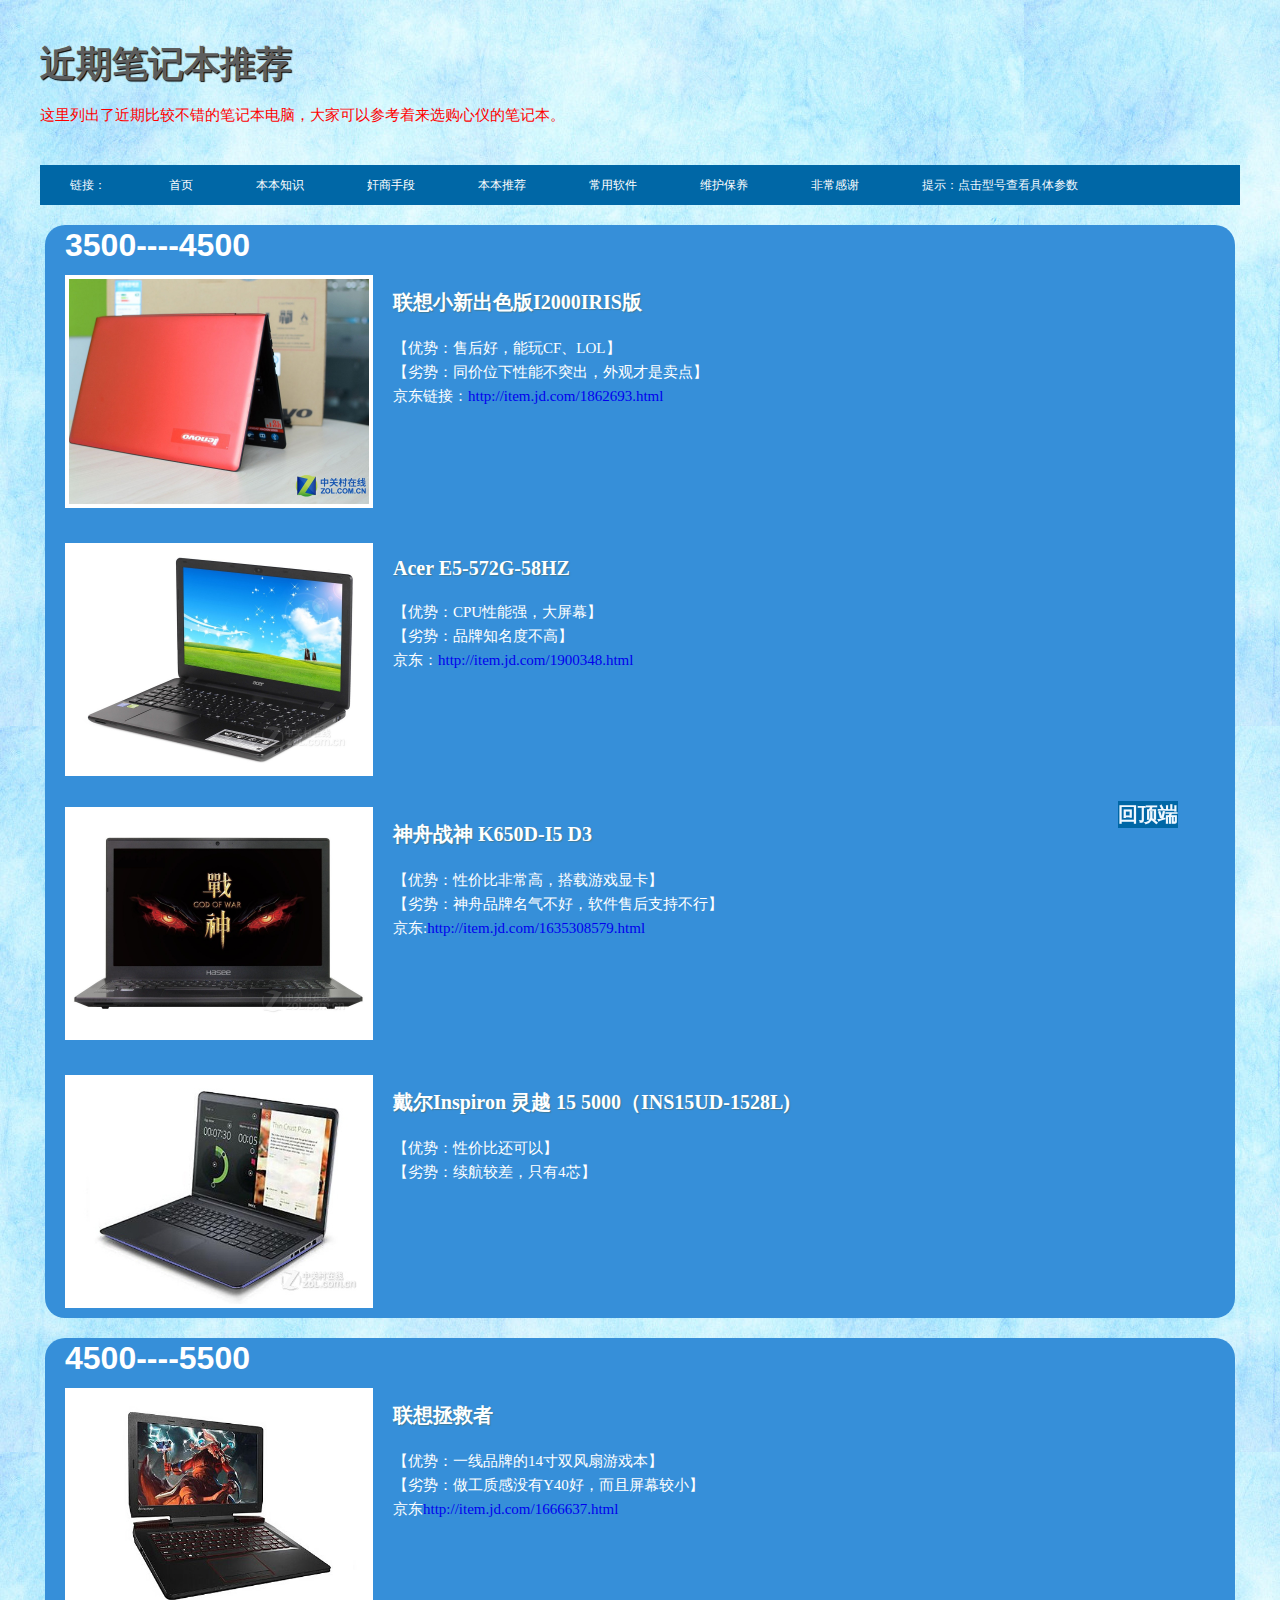
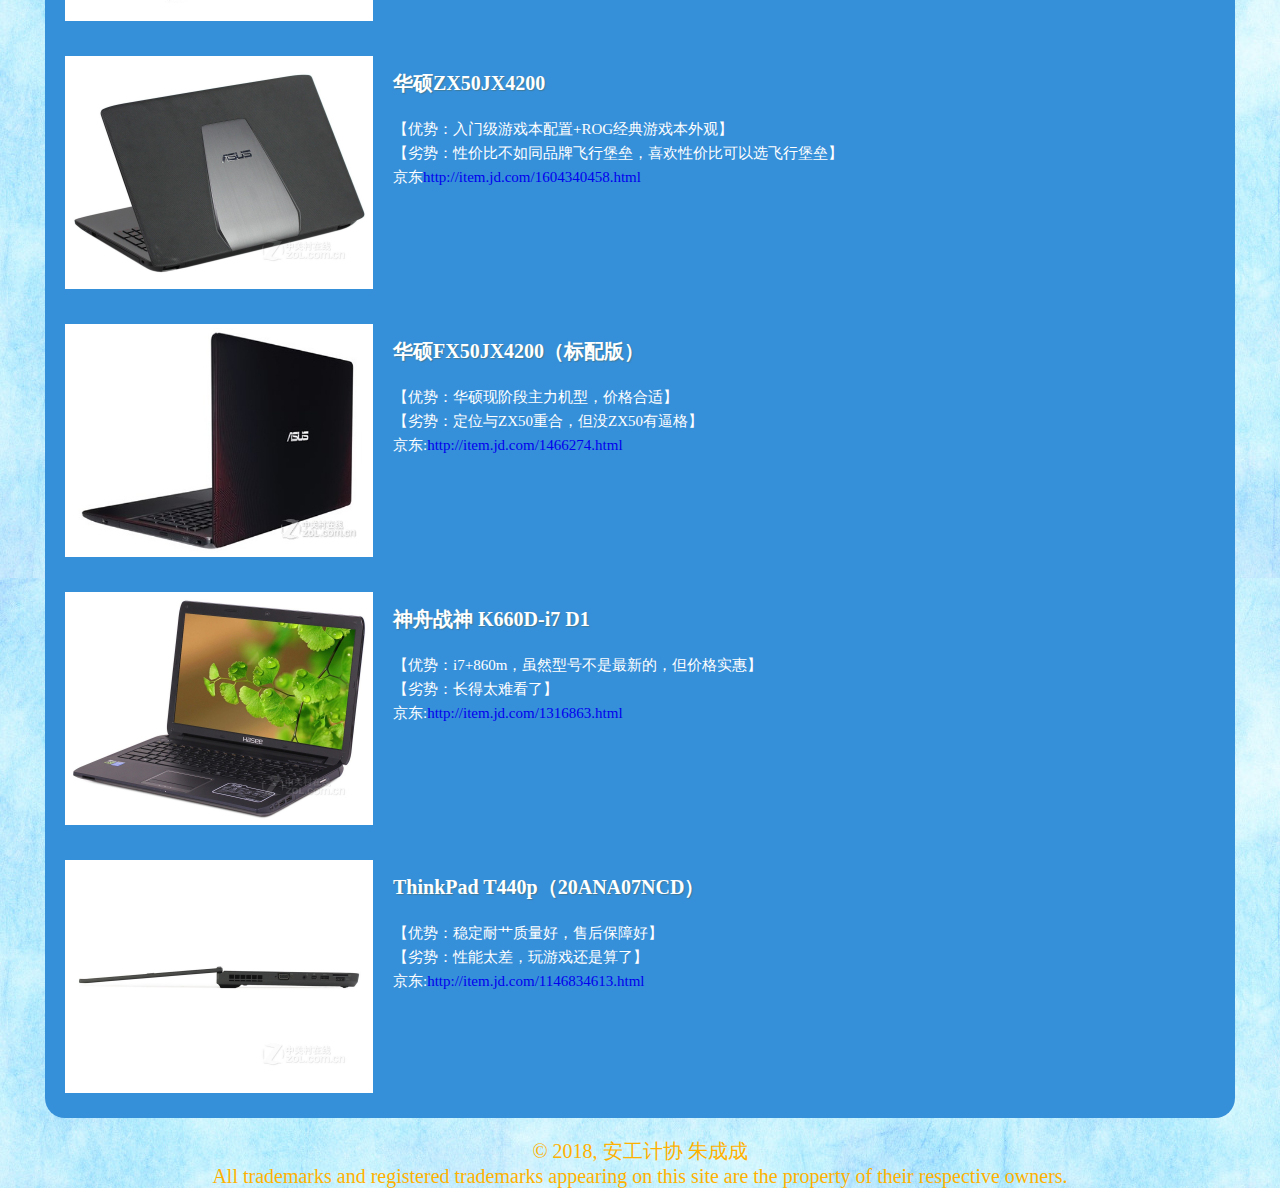
<file: webs/recommend.html>
<!DOCTYPE html>
<html lang="en">
<head>
    <meta charset="UTF-8">
    <title>本本推荐</title>
    <link rel="icon" type="image/x-icon" href="../../favicon.ico">
    <link rel="stylesheet" href="../css/tongyong.css" />
    <link rel="stylesheet" href="../css/re.css" />
</head>
<body>
    <header>
       <h1 id="c">近期笔记本推荐</h1>
       <p>这里列出了近期比较不错的笔记本电脑，大家可以参考着来选购心仪的笔记本。</p>
    </header>
    <nav>
        <ul>
           <li class="a">链接：</li>
            <li><a href="../index.html">首页</a></li>
            <li><a href="knowledge.html">本本知识</a></li>
            <li><a href="profiteer.html">奸商手段</a></li>
            <li><a href="recommend.html">本本推荐</a></li>
            <li><a href="system.html">常用软件</a></li>
            <li><a href="care.html">维护保养</a></li>
            <li><a href="thanks.html">非常感谢</a></li>
            <li class="a">提示：点击型号查看具体参数</li>
        </ul>
    </nav>
    <div id="b">
       <p><a href="#c">回顶端</a></p> 
    </div>
    <article>
        <div class="blog">
            <h2>3500----4500</h2>
            <ul>
            <img src="../image/xiaoxin.jpg" alt="">
            <h3 class="title"><a href="http://detail.zol.com.cn/notebook/index1100039.shtml" target="_blank">联想小新出色版I2000IRIS版</a></h3>
            <p>
            【优势：售后好，能玩CF、LOL】<br>【劣势：同价位下性能不突出，外观才是卖点】<br>
            京东链接：<a href="http://item.jd.com/1862693.html" target="_blank">http://item.jd.com/1862693.html</a>
            </p>
            </ul>
            <ul>
                <img src="../image/e5.jpg" alt="">
                <h3 class="title"><a href="http://detail.zol.com.cn/notebook/index849059.shtml" target="_blank">Acer E5-572G-58HZ</a></h3>
                <p>
                    【优势：CPU性能强，大屏幕】<br>
【劣势：品牌知名度不高】<br>
               京东：<a href="http://item.jd.com/1900348.html" target="_blank">http://item.jd.com/1900348.html</a>
                </p>
            </ul>     
            <ul>
                <img src="../image/i5d3.jpg" alt="">
                <h3 class="title"><a href="http://detail.zol.com.cn/notebook/index511456.shtml" target="_blank">神舟战神 K650D-I5 D3</a></h3>
                <p>
                【优势：性价比非常高，搭载游戏显卡】<br>
【劣势：神舟品牌名气不好，软件售后支持不行】<br>京东:<a href="http://item.jd.com/1635308579.html" target="_blank">http://item.jd.com/1635308579.html</a>
                </p>
            </ul>
            <ul>
                <img src="../image/5000.jpg" alt="">
                <h3 class="title"><a href="http://detail.zol.com.cn/notebook/index399897.shtml" target="_blank">戴尔Inspiron 灵越 15 5000（INS15UD-1528L) </a></h3>
                <p>
                    【优势：性价比还可以】<br>
【劣势：续航较差，只有4芯】<br>
                </p>
            </ul>
        </div>
        <div class="blog">
            <h2>4500----5500</h2>
            <ul>
               <img src="../image/zhengjiu.jpg" alt="">
                <h3 class="title"><a href="http://item.jd.com/1666637.html" target="_blank">联想拯救者</a></h3>
                <p>
                【优势：一线品牌的14寸双风扇游戏本】<br>
【劣势：做工质感没有Y40好，而且屏幕较小】<br>
                京东<a href="http://item.jd.com/1666637.html" target="_blank">http://item.jd.com/1666637.html</a>
                </p>
            </ul>
            <ul>
                <img src="../image/zx50.jpg" alt="">
                <h3 class="title"><a href="http://detail.zol.com.cn/notebook/index398741.shtml" target="_blank">华硕ZX50JX4200</a></h3>
                <p>【优势：入门级游戏本配置+ROG经典游戏本外观】<br>
【劣势：性价比不如同品牌飞行堡垒，喜欢性价比可以选飞行堡垒】<br>京东<a href="http://item.jd.com/1604340458.html" target="_blank">http://item.jd.com/1604340458.html</a>
                </p>
            </ul>
            <ul>
                <img src="../image/fx50.jpg" alt="">
                <h3 class="title"><a href="http://detail.zol.com.cn/notebook/index400135.shtml" target="_blank">华硕FX50JX4200（标配版）</a></h3>
                <p>【优势：华硕现阶段主力机型，价格合适】<br>
【劣势：定位与ZX50重合，但没ZX50有逼格】<br>京东:<a href="http://item.jd.com/1466274.html" target="_blank">http://item.jd.com/1466274.html</a>
                </p>
            </ul>
            <ul>
                <img src="../image/i7d1.jpg" alt="">
                <h3 class="title"><a href="http://detail.zol.com.cn/notebook/index392648.shtml" target="_blank">神舟战神 K660D-i7 D1</a></h3>
                <p>【优势：i7+860m，虽然型号不是最新的，但价格实惠】<br>
【劣势：长得太难看了】<br>京东:<a href="http://item.jd.com/1316863.html" target="_blank">http://item.jd.com/1316863.html</a>
                </p>
            </ul>
            <ul>
                <img src="../image/t440p.jpg" alt="">
                <h3 class="title"><a href="http://detail.zol.com.cn/notebook/index377320.shtml" target="_blank">ThinkPad T440p（20ANA07NCD）</a></h3>
                <p>
                【优势：稳定耐艹质量好，售后保障好】<br>
【劣势：性能太差，玩游戏还是算了】<br>京东:<a href="http://item.jd.com/1146834613.html" target="_blank">http://item.jd.com/1146834613.html</a>
                </p>
            </ul>
        </div>
        
    </article>
    <footer>
        <p>© 2018, 安工计协 朱成成
            <br> All trademarks and registered trademarks appearing on this site are the property of their respective owners.</p>
    </footer>
</body>
</html>
</file>
<file: css/index.css>
html {
  font-family: sans-serif;
}
body{
    background: url(../image/hb.jpg);
    background-repeat: no-repeat;
    background-size: cover;
    margin: 0;
    padding: 0;
}
#table1{
    display: table;
    border-spacing: 5px;
    position: fixed;
    width: 80%;
    top: 1%;
    left: 50%;
    margin-left: -40%;
}
div.line{
    display: table-row;
}
#header1{
    display: table-cell;
    background:-ms-linear-gradient(top, #e3e1e2,  #979797);
    background:-moz-linear-gradient(top,#e3e1e2,#979797);
    background:-webkit-gradient(linear, 0% 0%, 0% 100%,from(#e3e1e2), to(#979797));
    background:-o-linear-gradient(top, #e3e1e2, #979797);
    width:25%;
    height: 1%;
    text-align: center;
    align-self: center;
}
#header1 h1{
    font-family: SimSun,sans-serif;
    letter-spacing: 10px;
    margin: 3.8% 0;
}
#header2{
    display: table-cell;
    background:-ms-linear-gradient(top, #e3e1e2,  #979797);
    background:-moz-linear-gradient(top,#e3e1e2,#979797);
    background:-webkit-gradient(linear, 0% 0%, 0% 100%,from(#e3e1e2), to(#979797));
    background:-o-linear-gradient(top, #e3e1e2, #979797);
    width: 75%;
    align-self: center;
    font-family: "Time New Roman",sans-serif;
    font-size: 130%;
}
#header2 ul{
    list-style-type: none;
    text-align: center;
    margin: 0 0;
}
#header2 ul li{
    display: inline;
    padding: 0 0;
}
#header2 ul li.b{
    margin-right: 10%;
}
#header2 ul li a:link,#header2 ul li a:visited{
    color: brown;
    border-bottom: none;
    font-weight: bold;
}
#header{
	background: url(../image/header_bg.jpg) center top;
	text-align: center;
    background-size: 100%;
    padding: 2.8% 0% 6% 0%;
    margin-top: 5%;
    width: 100%;
}
#header h1{
    font-family: SimHei,sans-serif;
    font-size: 350%;
    color: aliceblue;
}
#header p{
    font-family: "Times New Roman",sans-serif;
    font-size: 150%;
    color: aliceblue;
}
#btn {
    background-color: #ffbf00;
    font-family: "Bodoni MT",fantasy;
	font-weight: 500;
	font-size: 20px;
    text-decoration: none;
    padding: 10px 16px;
    line-height: 1.33;
    border-radius: 6px;
	margin: 50px 0;
	color: #0031ff;
}
#btn:hover, #btn:focus {
	background-color: #e9af03;
	outline: 0px;
    text-decoration: none;
}
#works{
    width: 80%;
    padding: 0 10%;
    margin:  4% 0;
    text-align: center;   
}
div.a,div.b{
    background:-ms-linear-gradient(top, #e3e1e2,  #979797);
    background:-moz-linear-gradient(top,#e3e1e2,#979797);
    background:-webkit-gradient(linear, 0% 0%, 0% 100%,from(#e3e1e2), to(#979797));
    background:-o-linear-gradient(top, #e3e1e2, #979797);  
    margin-top: 2%;
    margin-bottom: 2%;
    padding: 0 0;
    width: 55%;
    border-radius: 5px 5px 5px 5px;
    overflow: hidden;
}
div.a img,div.b img{
    margin: 1% 1% 1% 1%;
    transition: transform 2s;
}
div.a img:hover,div.b img:hover{
    transform: rotate(45deg)
}
div.a h2,div.b h2{
    margin-top: 2%;
    margin-bottom: 0;
    margin-left: 0;
    margin-right: 0;
    text-align: center;
    font-family: SimHei,sans-serif;
}
div.a h2 a:link,div.b h2 a:link{
    text-decoration: none;
}
div.a h2 a:hover,div.b h2 a:hover{
    text-decoration:underline;
    color: #ffd800;
}
div.a p,div.b p{
    margin-top: 1%;
    margin-bottom: 0;
    margin-left: 0;
    margin-right: 0;
    text-align: center;
    font-family: KaiTi,sans-serif;
    font-size: 135%;
}
div.a{
    margin-left: 5%;
    margin-right: 40%;
}
div.a img{
    float: right;
}
div.b{
    margin-left: 40%;
    margin-right: 5%;
}
div.b img{
    float: left;
}
#works h1{
    margin: 0 0;
    text-align: center;
    font-family: "Times New Roman",sans-serif;
    font-weight: 300;
    font-size: 300%;
    color: #31ff00;
}
#footer{
    margin-top: 2%;
    margin-bottom: 0;
    margin-left: 10%;
    margin-right: 10%;
    text-align: center;
    color: aliceblue;
}
</file>
<file: css/tongyong.css>
html {
  font-family: '΢���ź�';
}
body,ul,div,img,h2,h1,p,li{ 
    margin:0; 
    padding:0
}
a:link, a:visited {
    text-decoration: none; 
} 
img{ 
    border:0
}
body{
    font-size:12px;
    background-image:url(../image/bg.jpg);
    background-color: #27b9f2;
    color:#5d5d5d; 
} 
header{ 
    padding:40px 0; 
    width:1200px;  
    margin:auto; 
}
header h1{ 
    font-size:36px;
    text-shadow:#000 1px 1px 1px;
    font-family:SimHei,serif;
}
header p{
    margin:17px 0 0 0;
    font-size: 15px;
    color:red;
}
nav{ 
    line-height:40px;
    width:1200px; 
    height:40px;
    margin:auto;
    padding: 0;
}
nav ul{ 
    list-style:none;
    text-align:left;
    background-color: #0067a6;
}
nav ul li{ 
    display:inline; 
}
.a{
    padding: 15px 30px;
    font-family: SimSun,serif;
    color: aliceblue;
}
nav ul li a{
    color:#FFF;
    padding:15px 30px; 
    -webkit-transition: all 0.5s; 
    -moz-transition: all 0.5s; 
    -o-transition: all 0.5s; 
    -ms-transition: all 0.5s;
}
nav ul li a:hover{ 
    background:#E5B91C; 
    color: #FFF; 
}
#b{
    background-color: #0067a6;
    position: fixed;
    bottom: 8%;
    right: 8%;
}
#b p{
    font-size: 20px;
    font-weight: 700;
}
#b p a{
    color: aliceblue;
}
article{
    width:1200px; 
    margin:auto;
    overflow:hidden
}
.blog{ 
    color:#FFF; 
    background-color: #368fd9;
    border-radius: 20px;
    -moz-border-radius: 20px;
    -webkit-border-radius: 20px; 
    overflow:hidden; 
    margin:20px 5px;
}
.blog h2{ 
    color:#FFF; 
    line-height:40px; 
    height:40px; 
    font-size:32px;
    font-family: SimHei,sans-serif;
    padding-left:20px;
}
.blog img{ 
    float:left; 
    clear:left; 
    width:300px;
    border:#FFF 4px solid; 
    margin: 0 20px 10px 10px;
}
.blog ul{ 
    padding:10px
}
.blog ul p{ 
    line-height:24px; 
    margin-bottom:15px;
    font-size: 15px;
}
.blog ul blockquote{
    font-size: 20px;
    color: #1dff00;
    font-weight: 700;
}
footer{
    font-size: 20px;
    margin: auto;
    text-align: center;
    color: #ffb100;
}
</file>
<file: css/re.css>
.title{ 
    margin-bottom:20px;
}
.title a{
    font-size:20px;
    color:#FFF; 
    -webkit-transition: all 0.5s; 
    -moz-transition: all 0.5s; 
    -o-transition: all 0.5s; 
    -ms-transition: all 0.5s; 
    text-shadow:#3F7C9B 1px 1px 1px
}
.title a:hover{ 
    padding-left: 30px;
}
.blog ul{
    display: block;
    margin-bottom: 100px;
}
</file>
